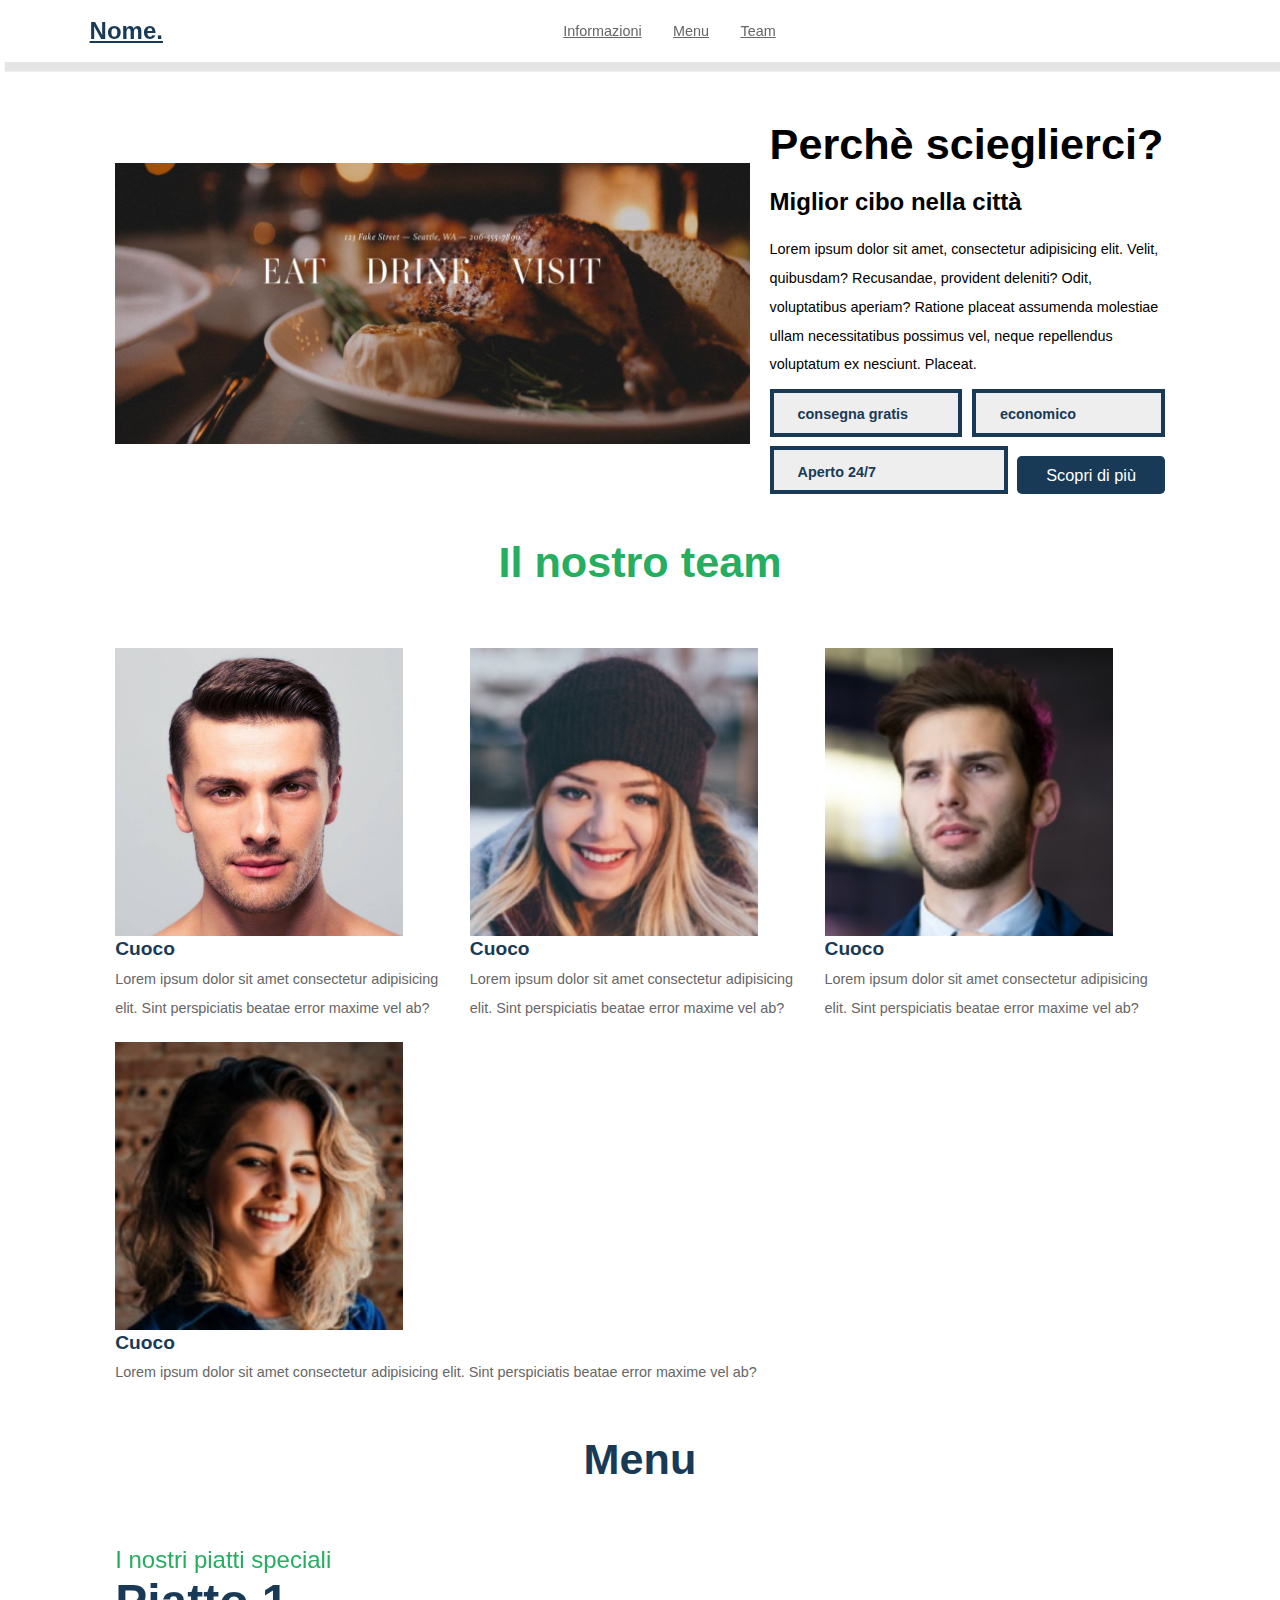
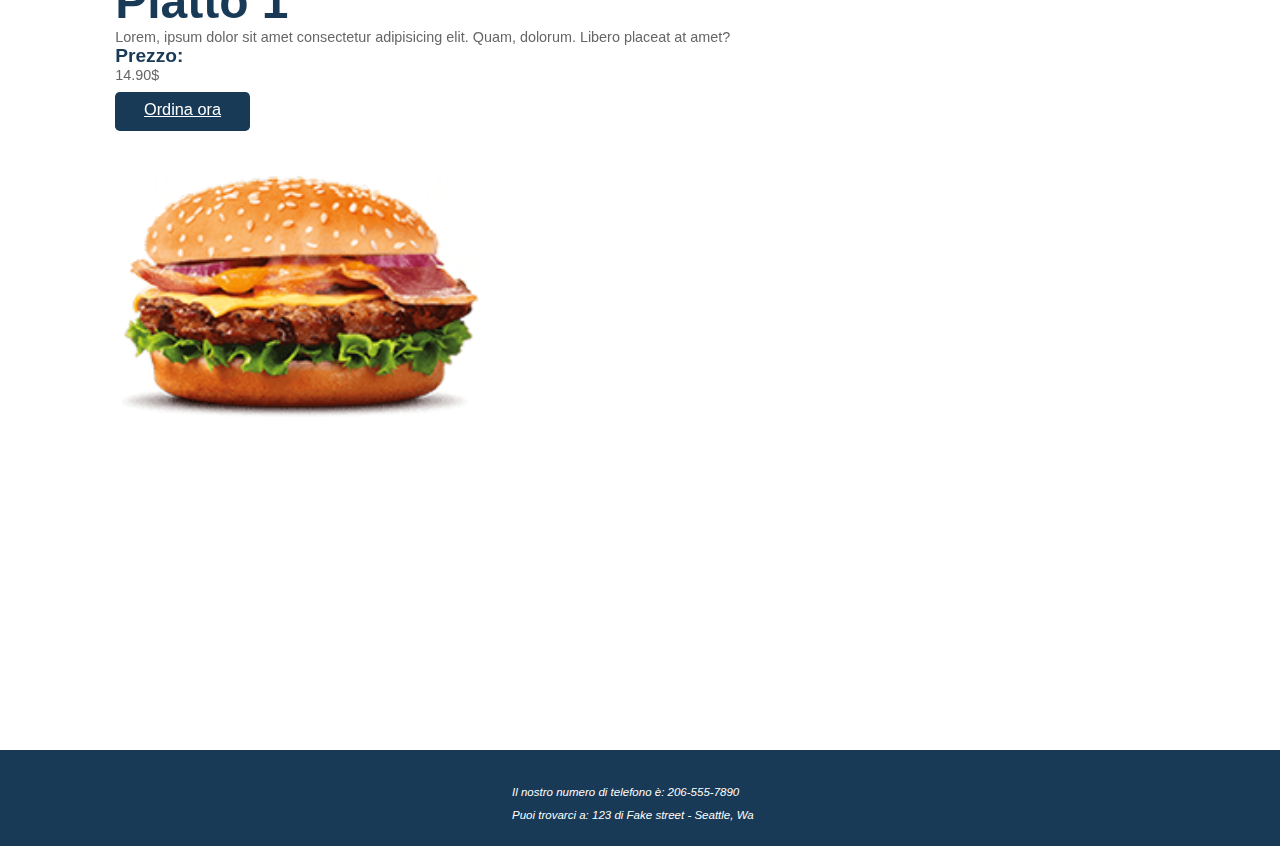
<file: Restorurant website/index.html>
<!DOCTYPE html>
<html lang="en">
<head>
    <meta charset="UTF-8">
    <meta http-equiv="X-UA-Compatible" content="IE=edge">
    <meta name="viewport" content="width=device-width, initial-scale=1.0">
    <link rel="stylesheet" href="https://cdnjs.cloudflare.com/ajax/libs/font-awesome/6.1.1/css/all.min.css" integrity="sha512-KfkfwYDsLkIlwQp6LFnl8zNdLGxu9YAA1QvwINks4PhcElQSvqcyVLLD9aMhXd13uQjoXtEKNosOWaZqXgel0g==" crossorigin="anonymous" referrerpolicy="no-referrer" />
    <link rel="stylesheet" href="https://unpkg.com/swiper@8/swiper-bundle.min.css"/>
    <link rel="stylesheet" href="style.css">
    <title>Restourant website</title>
</head>


<body>
    <header>
        <a href="#" class="logo"><i class="fas fa-cutlery"></i>Nome.</a>

        <nav class="navbar">
            <a href="#info" class="nav_link">Informazioni</a>
            <a href="#menu" class="nav_link">Menu</a>
            <a href="#team" class="nav_link">Team</a>
        </nav>

        <div class="icons">
            <i class="fas fa-search" id="search-icon"></i>
            <a class=" fa fa-edit"></a>
            <a href="compra.html" class="fas fa-shopping-cart"></a>
        </div>

    </header>

    <form action="" id="search-form">
        <input type="search" placeholder="search here" id="search-box">
        <i class="fas fa-times" id="chiudi"></i>
    </form>

    <!-- about section -->
    <section class="about" id="info">
        <div class="contenitore">
            <div class="contenuto">
                <div class="img">
                    <img src="img/photo5793975543492884960.jpg" alt="">
                </div>

                <div class="contenitore2">
                    <div class="content">
                        <h2>Perchè scieglierci?</h2 >
                        <h3>Miglior cibo nella città</h3>
                        <p>Lorem ipsum dolor sit amet, consectetur adipisicing elit. Velit, quibusdam? Recusandae, provident deleniti? Odit, voluptatibus aperiam? Ratione placeat assumenda molestiae ullam necessitatibus possimus vel, neque repellendus voluptatum ex nesciunt. Placeat.</p>
                    </div>
                    <div class="icons">
    
                        <div class="icon">
                            <i class="fa-solid fa-truck-fast"></i>
                            <span>consegna gratis</span>
                        </div>
                        <div class="icon">
                            <i class="fa-solid fa-euro-sign"></i>
                            <span>economico</span>
                        </div>
                        
                        <div class="icon">
                            <i class="fa-solid fa-headset"></i>
                            <span>Aperto 24/7</span>
                        </div>
                        <button class="btn"> <span>Scopri di più </span></button>
                    </div>

                </div>
            </div>
        </div>
    </section>

    <!-- team section -->
    <section class="team" id="team">
        <h2>Il nostro team</h2>
        <div class="contenitore">
                <div class="persona">
                    <div class="img">
                        <img src="img/pic1.jpeg" alt="">
                    </div>
                    <div class="contenuto">
                        <h3>Cuoco</h3>
                        <p>Lorem ipsum dolor sit amet consectetur adipisicing elit. Sint perspiciatis beatae error maxime vel ab?</p>
                    </div>
                </div>
    
                <div class="persona">
                    <div class="img">
                        <img src="img/pic-2.png" alt="">
                    </div>
                    <div class="contenuto">
                        <h3>Cuoco</h3>
                        <p>Lorem ipsum dolor sit amet consectetur adipisicing elit. Sint perspiciatis beatae error maxime vel ab?</p>
                    </div>
                </div>
    
                <div class="persona">
                    <div class="img">
                        <img src="img/pic-3.png" alt="">
                    </div>
                    <div class="contenuto">
                        <h3>Cuoco</h3>
                        <p>Lorem ipsum dolor sit amet consectetur adipisicing elit. Sint perspiciatis beatae error maxime vel ab?</p>
                    </div>
                </div>
    
                <div class="persona">
                    <div class="img">
                        <img src="img/pic-4.png" alt="">
                    </div>
                    <div class="contenuto">
                        <h3>Cuoco</h3>
                        <p>Lorem ipsum dolor sit amet consectetur adipisicing elit. Sint perspiciatis beatae error maxime vel ab?</p>
                    </div>
                </div>
            </div>
    </section>

    <!-- menu sect  ion -->
    <section class="menu" id="menu">
        <div class=" swiper contenitore">
            <h1>Menu</h1>
            <div class="swiper-wrapper contenitore2">
                <div class="swiper-slide">
                    <div class="content">
                        <span>I nostri piatti speciali</span>
                        <h3>Piatto 1</h3>
                    <p>Lorem, ipsum dolor sit amet consectetur adipisicing elit. Quam, dolorum. Libero placeat at amet?</p>
                    <h3>Prezzo:</h3>
                    <p> 14.90$</p>
                    <a href="compra.html"<button class="btn">Ordina ora</button></a>
                     </div>
                    <div class="img">
                        <img src="img/dish-1.png" alt="">
                    </div>
                </div>

                <div class="swiper-slide">
                    <div class="content">
                        <span>I nostri piatti speciali</span>
                        <h3>Piatto 2</h3>
                        <p>Lorem ipsum dolor sit amet consectetur adipisicing elit. Quas sit quam earum doloremque eos.</p>
                        <h3>Prezzo:</h3>
                        <p>14.90$</p>
                        <a href="compra.html"<button class="btn">Ordina ora</button></a>
                    </div>

                    <div class="img">
                        <img src="img/dish-2.png" alt="">
                    </div>
                </div>

                <div class="swiper-slide" >
                    <div class="content">
                        <span>I nostri piatti speciali</span>
                        <h3>Piatto 3</h3>
                        <p>Lorem, ipsum dolor sit amet consectetur adipisicing elit. Odit dignissimos sapiente consequatur unde odio!</p>
                        <h3>Prezzo:</h3>
                        <p> 14.90$</p>
                        <a href="compra.html"<button class="btn">Ordina ora</button></a>
                    </div>
                    <div class="img">
                        <img src="img/dish-3.png" alt="">
                    </div>
                </div>

                <div class="swiper-slide" >
                    <div class="content">
                        
                        <h3>Piatto 4</h3>
                        <p>Lorem, ipsum dolor sit amet consectetur adipisicing elit. Odit dignissimos sapiente consequatur unde odio!</p>
                        <h3>Prezzo:</h3>
                        <p> 14.90$</p>
                        <a href="compra.html"<button class="btn">Ordina ora</button></a>
                    </div>
                    <div class="img">
                        <img src="img/dish-4.png" alt="">
                    </div>
                </div>

                <div class="swiper-slide" >
                    <div class="content">
                        <h3>Piatto 5</h3>
                        <p>Lorem, ipsum dolor sit amet consectetur adipisicing elit. Odit dignissimos sapiente consequatur unde odio!</p>
                        <h3>Prezzo:</h3>
                        <p> 14.90$</p>
                        <a href="compra.html"<button class="btn">Ordina ora</button></a>
                    </div>
                    <div class="img">
                        <img src="img/dish-5.png" alt="">
                    </div>
                </div>

                <div class="swiper-slide" >
                    <div class="content">
                        <h3>Piatto 6</h3>
                        <p>Lorem, ipsum dolor sit amet consectetur adipisicing elit. Odit dignissimos sapiente consequatur unde odio!</p>
                        <h3>Prezzo:</h3>
                        <p> 14.90$</p>
                        <a href="compra.html"<button class="btn">Ordina ora</button></a>
                    </div>
                    <div class="img">
                        <img src="img/dish-6.png" alt="">
                    </div>
                </div>

                <div class="swiper-slide" >
                    <div class="content">
                        <h3>Piatto 7</h3>
                        <p>Lorem, ipsum dolor sit amet consectetur adipisicing elit. Odit dignissimos sapiente consequatur unde odio!</p>
                        <h3>Prezzo:</h3>
                        <p> 14.90$</p>
                        <a href="compra.html"<button class="btn">Ordina ora</button></a>
                    </div>
                    <div class="img">
                        <img src="img/dish-7.png" alt="">
                    </div>
                </div>

                <div class="swiper-slide" >
                    <div class="content">
                        <h3>Piatto 8</h3>
                        <p>Lorem, ipsum dolor sit amet consectetur adipisicing elit. Odit dignissimos sapiente consequatur unde odio!</p>
                        <h3>Prezzo:</h3>
                        <p> 14.90$</p>
                        <a href="compra.html"<button class="btn">Ordina ora</button></a>
                    </div>
                    <div class="img">
                        <img src="img/dish-8.png" alt="">
                    </div>
                </div>

                <div class="swiper-slide" >
                    <div class="content">
                        <h3>Piatto 9</h3>
                        <p>Lorem, ipsum dolor sit amet consectetur adipisicing elit. Odit dignissimos sapiente consequatur unde odio!</p>
                        <h3>Prezzo:</h3>
                        <p> 14.90$</p>
                        <a href="compra.html"<button class="btn">Ordina ora</button></a>
                    </div>
                    <div class="img">
                        <img src="img/dish-9.png" alt="">
                    </div>
                </div>

            </div>
            <div class="swiper-pagination"></div>
        </div>
    </section>


    <footer>
        <div class="contenitore">
                <p>
                    Il nostro numero di telefono è: 206-555-7890
                </p>
                <p>
                    Puoi trovarci a: 123 di Fake street - Seattle, Wa
                </p>
        </div>
    </footer>











<script src="https://unpkg.com/swiper@8/swiper-bundle.min.js"></script>
<script src="script.js"></script>
</body>
</html>
</file>
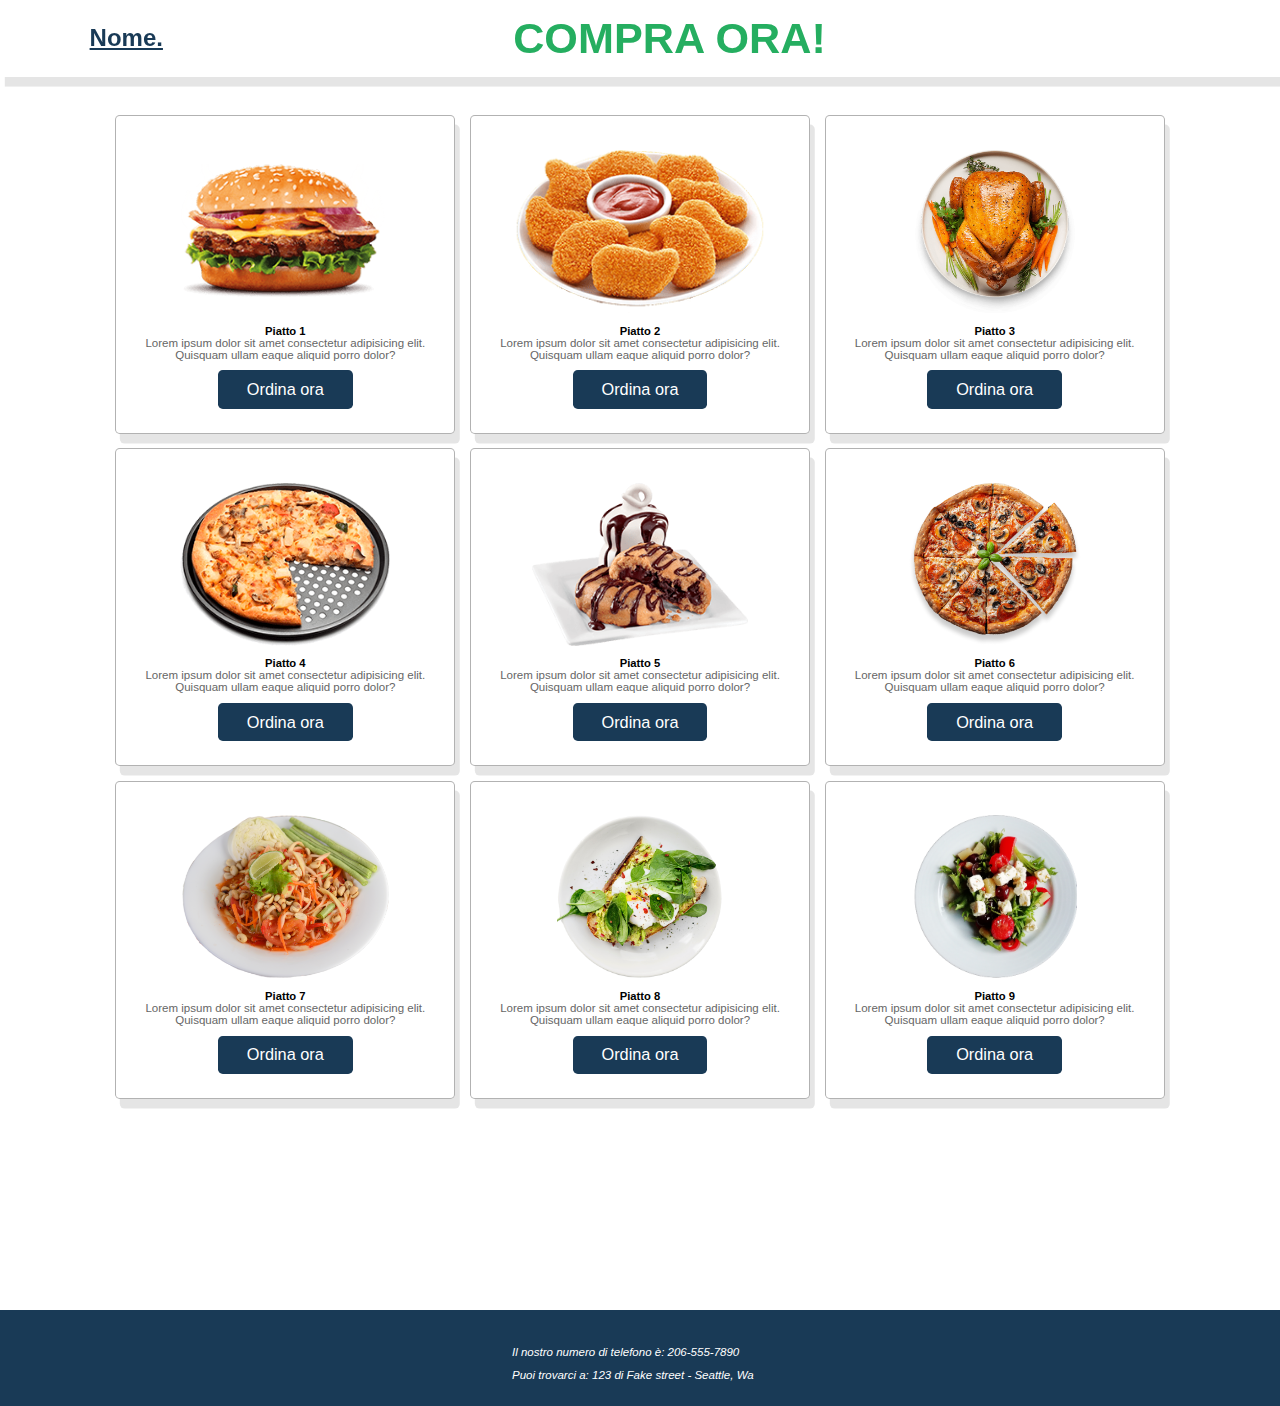
<file: Restorurant website/compra.html>
<!DOCTYPE html>
<html lang="en">
<head>
    <meta charset="UTF-8">
    <meta http-equiv="X-UA-Compatible" content="IE=edge">
    <meta name="viewport" content="width=device-width, initial-scale=1.0">
    <link rel="stylesheet" href="https://cdnjs.cloudflare.com/ajax/libs/font-awesome/6.1.1/css/all.min.css" integrity="sha512-KfkfwYDsLkIlwQp6LFnl8zNdLGxu9YAA1QvwINks4PhcElQSvqcyVLLD9aMhXd13uQjoXtEKNosOWaZqXgel0g==" crossorigin="anonymous" referrerpolicy="no-referrer" />
    <link rel="stylesheet" href="style.css">
    <title>Oridnazioni</title>
</head>
<body>
    <header>
        <a href="#" class="logo"><i class="fas fa-cutlery"></i>Nome.</a>
        <h1>COMPRA ORA!</h1>
        <div class="icons">
            <i class="fas fa-search" id="search-icon"></i>
            <a class=" fa fa-edit"></a>
            <a href="index.html" class="fa-solid fa-house"> </a>
        </div>
    </header>


    <form action="" id="search-form">
        <input type="search" placeholder="search here" id="search-box">
        <i class="fas fa-times" id="chiudi"></i>
    </form>

    <section class="piatti">
        <div class="contenitore">
                <div class="box">
                    <div class="img">
                        <img src="img/dish-1.png" alt="">
                    </div>
                    <div class="content">
                        <h3>Piatto 1</h3>
                        <p>Lorem ipsum dolor sit amet consectetur adipisicing elit.
                            Quisquam ullam eaque aliquid porro dolor?</p>
                       <button class="btn">Ordina ora</button>
                    </div>
                </div>



                <div class="box">
                    <div class="img">
                        <img src="img/dish-2.png" alt="">
                    </div>
                    <div class="content">
                        <h3>Piatto 2</h3>
                        <p>Lorem ipsum dolor sit amet consectetur adipisicing elit.
                            Quisquam ullam eaque aliquid porro dolor?</p>
                       <button class="btn">Ordina ora</button>
                    </div>
                </div>

                <div class="box">
                    <div class="img">
                        <img src="img/dish-3.png" alt="">
                    </div>
                    <div class="content">
                        <h3>Piatto 3</h3>
                        <p>Lorem ipsum dolor sit amet consectetur adipisicing elit.
                            Quisquam ullam eaque aliquid porro dolor?</p>
                       <button class="btn">Ordina ora</button>
                    </div>
                </div>

                <div class="box">
                    <div class="img">
                        <img src="img/dish-4.png" alt="">
                    </div>
                    <div class="content">
                        <h3>Piatto 4</h3>
                        <p>Lorem ipsum dolor sit amet consectetur adipisicing elit.
                            Quisquam ullam eaque aliquid porro dolor?</p>
                       <button class="btn">Ordina ora</button>
                    </div>
                </div>

                <div class="box">
                    <div class="img">
                        <img src="img/dish-5.png" alt="">
                    </div>
                    <div class="content">
                        <h3>Piatto 5</h3>
                        <p>Lorem ipsum dolor sit amet consectetur adipisicing elit.
                            Quisquam ullam eaque aliquid porro dolor?</p>
                       <button class="btn">Ordina ora</button>
                    </div>
                </div>

                <div class="box">
                    <div class="img">
                        <img src="img/dish-6.png" alt="">
                    </div>
                    <div class="content">
                        <h3>Piatto 6</h3>
                        <p>Lorem ipsum dolor sit amet consectetur adipisicing elit.
                            Quisquam ullam eaque aliquid porro dolor?</p>
                       <button class="btn">Ordina ora</button>                    
                    </div>
                </div>

                <div class="box">
                    <div class="img">
                        <img src="img/dish-7.png" alt="">
                    </div>
                    <div class="content">
                        <h3>Piatto 7</h3>
                        <p>Lorem ipsum dolor sit amet consectetur adipisicing elit. 
                            Quisquam ullam eaque aliquid porro dolor?</p>
                        <button class="btn">Ordina ora</button>
                    </div>
                </div>

                <div class="box">
                    <div class="img">
                        <img src="img/dish-8.png" alt="">
                    </div>
                    <div class="content">
                        <h3>Piatto 8</h3>
                        <p>Lorem ipsum dolor sit amet consectetur adipisicing elit.
                            Quisquam ullam eaque aliquid porro dolor?</p>
                       <button class="btn">Ordina ora</button>                   
                     </div>
                </div>

                <div class="box">
                    <div class="img">
                        <img src="img/dish-9.png" alt="">
                    </div>
                    <div class="content">
                        <h3>Piatto 9</h3>
                        <p>Lorem ipsum dolor sit amet consectetur adipisicing elit.
                             Quisquam ullam eaque aliquid porro dolor?</p>
                        <button class="btn">Ordina ora</button>
                    </div>
                </div>

             </div>
        </div>
    </section>


    <footer>
        <div class="contenitore">
            <p>
                Il nostro numero di telefono è: 206-555-7890
            </p>
            <p>
                Puoi trovarci a: 123 di Fake street - Seattle, Wa
            </p>
        </div>
    </footer>






    <script src="script.js"></script>
</body>
</html>
</file>
<file: Restorurant website/style.css>
@import url('https://fonts.googleapis.com/css2?family=Roboto:wght@300;400;700&display=swap');

:root{
    --verde: #25ae60;
    --nero: #193a56;
    --chiaro: #666;
    --bianco:#fff;
    --box-shadow: .5rem 1rem rgba(0,0,0,0.1)
}

*{
    font-family: 'Nunito',sans-serif;
    margin: 0; 
    padding: 0;
    box-sizing: border-box;
    border: none;
}


html {
    font-size: 60%;
    overflow-x: hidden;
}

section {
    padding:2rem 9%;
}

.btn {
    margin-top:1rem;
    display: inline-block;
    font-size: 1.7rem;
    color:var(--bianco);
    background:var(--nero);
    border-radius: .5rem;
    cursor:pointer;
    padding: .8rem 3rem;
    height:4rem;
}

.btn:hover {
    letter-spacing: .1rem;
    background: var(--verde);
    color:var(--bianco);
}
/* header */

header {
    position: fixed;
    top:0; 
    left: 0;
    right: 0;
    background: var(--bianco);
    padding: 1rem 7%;
    display: flex;
    align-items: center;
    justify-content: space-between;
    z-index: 1000;
    box-shadow: var(--box-shadow);
}

header .logo{
    color: var(--nero);
    font-size: 2.5rem;
    font-weight: bolder;
}

header .logo i{
    color: var(--verde);
}

header .navbar a{
    font-size: 1.5rem;
    border-radius: .5rem;
    padding: .5rem 1.5rem;
    color:var(--chiaro);
}

header .navbar a:hover{
    color:var(--bianco);
    background:var(--verde);
}

header .icons i,
header .icons a{
    margin-left: .5rem;
    height: 4.5rem;
    line-height: 4.5rem;
    width:4.5rem;
    text-align: center;
    font-size:1.7rem;
    color: var(--verde);
    border-radius: 50%;
    background: #eee;
}

header .icons i:hover,
header .icons a:hover{
    cursor: pointer;
    color: var(--bianco);
    background: var(--verde);
    rotate: 360deg;
}

#search-form{
    position: fixed;
    top:-120%; left:0; 
    height: 100%; 
    width: 100%;
    z-index: 1001;
    background-color: rgba(0,0,0,0.8);
    display: flex;
    align-items: center;
    justify-content: center;
    padding:0.5rem;
}

#search-form.attivo{
    top:0; 
}

#search-form #search-box{
    width: 50rem;
    border-bottom: .1rem solid var(--bianco);
    padding: 1rem 0;
    color: var(--bianco);
    font-size: 3rem;
    background: none;

}
#search-form #search-box::placeholder{
    color:var(--bianco);
    font-size: 3rem;
}

#search-form #chiudi{
    position: absolute;
    color:var(--bianco);
    cursor: pointer;
    top: 2rem; right:3rem;
    font-size: 5rem;
}
/* about */
.about .contenitore{
    padding-top: 10rem;
}
.about .contenitore .contenuto{
    display: flex;
    align-items: center;
    flex-wrap: wrap;
    gap: 2rem;
}
.about .contenitore .contenuto .img{
    flex: 1 1 40rem;
}

.about .contenitore .contenuto .img img{
    width: 100%;
}

.about .contenitore .contenuto .contenitore2{
    flex: 1 1 15rem;
}

.about .contenitore .contenuto .contenitore2 .content h3{
    color: var(--black);
    font-size: 2.5rem;
    padding: .5rem 0;
    line-height: 5rem;
}

.about .contenitore .contenuto .contenitore2 .content h2{
    color: var(--green);
    font-size: 4.5rem;
    padding: .5rem 0;
    line-height: 5rem ;
}

.about .contenitore .contenuto .contenitore2 .content p{
    color: var(--light);
    font-size: 1.5rem;
    padding: .5rem 0;
    line-height: 2;
}

.about .contenitore .contenuto .contenitore2  .icons{
    display: flex;
    flex-wrap: wrap;
    gap: 1rem;
    padding: .5 0;
    margin-top: .5rem;
}

.about .contenitore .contenuto .contenitore2  .icons .icon{
    flex: 1 1 20rem;
    background: #eee ;
    border: var(--nero) solid .5rem;
    font-size: 1.5rem;
    color: var(--nero);
    height: 5rem;
    padding-top: 1rem;
    padding-left: 2rem;
    font-weight: bold;
}
.about .contenitore .contenuto .contenitore2  .icons .icon span{
    padding-left: .5rem;
}

.about .contenitore .contenuto .contenitore2  .icons .icon i{
    color: var(--verde);
    font-size: 2rem;
}

/* team */
.team h2{
    color: var(--verde);
    font-size: 4.5rem;
    padding: .5rem 0;
    line-height: 5rem ;
    text-align: center;
}

.team .contenitore{
    display: flex;
    align-items: center;
    flex-wrap: wrap;
    gap: 1.5rem;
    padding-top: 6rem;
}
.team .contenitore  .persona{
    flex: 1 1 30rem;
}
.team .contenitore  .img{
    flex: 1 1 30rem;
}

.team .contenitore .img img{
    width:30rem;
    height:30rem;
}
.team .contenitore .persona h3{
    color: var(--nero);
    font-size: 2rem;
}

.team .contenitore .persona p{
    color: var(--chiaro);
    font-size: 1.5rem;
    padding: .5rem 0;
    line-height: 2;
}
/* menu */

.menu .contenitore h1{
    color: var(--nero);
    font-size: 4.5rem;
    padding: .5rem 0;
    line-height: 5rem ;
    text-align: center;
}

.menu .contenitore .contenitore2 .swiper-slide{
    display: flex;
    align-items: center;
    flex-wrap: wrap;
    gap: 2rem;
    padding-top: 6rem;
}

.menu .contenitore .contenitore2 .swiper-slide .content{
    flex:  1 1 70rem;
}

.menu .contenitore .contenitore2 .swiper-slide  .img{
    flex:  1 1 70rem;}

.menu .contenitore .contenitore2 .swiper-slide  .img img{
    width: 40rem;
}

.menu .contenitore .contenitore2 .swiper-slide  .content span{
    color: var(--verde);
    font-size: 2.5rem;
}

.menu .contenitore .contenitore2 .swiper-slide  .content h3{
    color:var(--nero);
    font-size: 5rem;
}

.menu .contenitore .contenitore2 .swiper-slide  .content p{
    color:var(--chiaro);
    font-size: 1.5rem;
}


.menu .contenitore .contenitore2 .swiper-slide  .content p + h3{
    font-size: 2rem;
}

/* compra.html */

header h1{
    color: var(--verde);
    font-size: 4.5rem;
    padding: .5rem 0;
    line-height: 5rem;
}

.piatti .contenitore{
    display: grid;
    grid-template-columns: repeat(auto-fit, minmax(28rem, 1fr));
    gap:1.5rem;
}

.piatti .contenitore .box{
    padding:2.5rem;
    background: var(--bianco);
    border-radius: .5rem;
    border:.1rem solid rgba(0,0,0,0.3);
    box-shadow: var(--box-shadow);
    position: relative;
    overflow: hidden;
    text-align: center;
}


.piatti .contenitore {
    padding-top: 10rem;
}


.piatti .contenitore .box img{
    height:17rem;
    margin:1rem 0;
}

.piatti .contenitore.box h3{
    color:var(--nero);
    font-size: 2.5rem;
}
.piatti .contenitore .box p{
    color:var(--chiaro);
    font-size: 1.2rem;
}

footer .contenitore{
    margin-top:20rem;
    background:var(--nero);
    height:10rem;
}

footer .contenitore  p{
    position: relative;
    font-size:1.2rem;
    color:var(--bianco);
    line-height:2;
    font-style: oblique;
    top:32%; left:40%;
}
</file>
